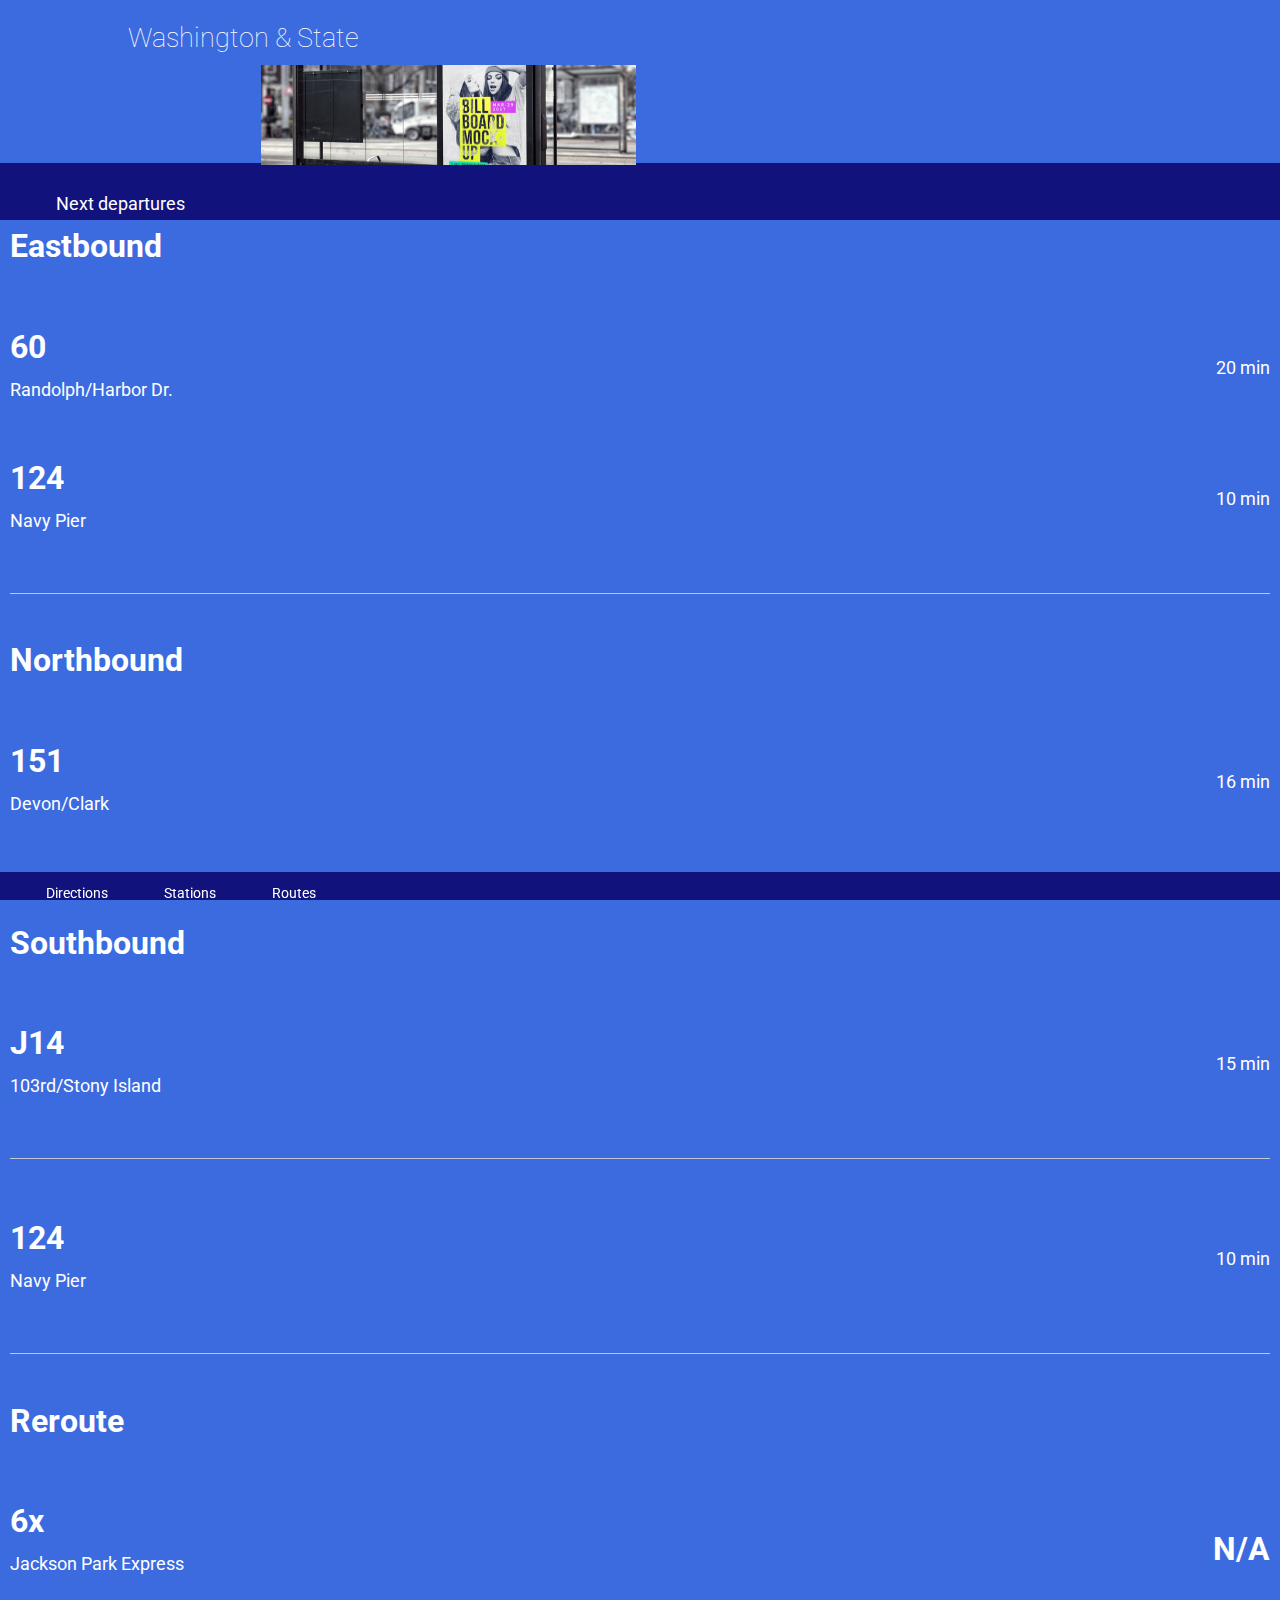
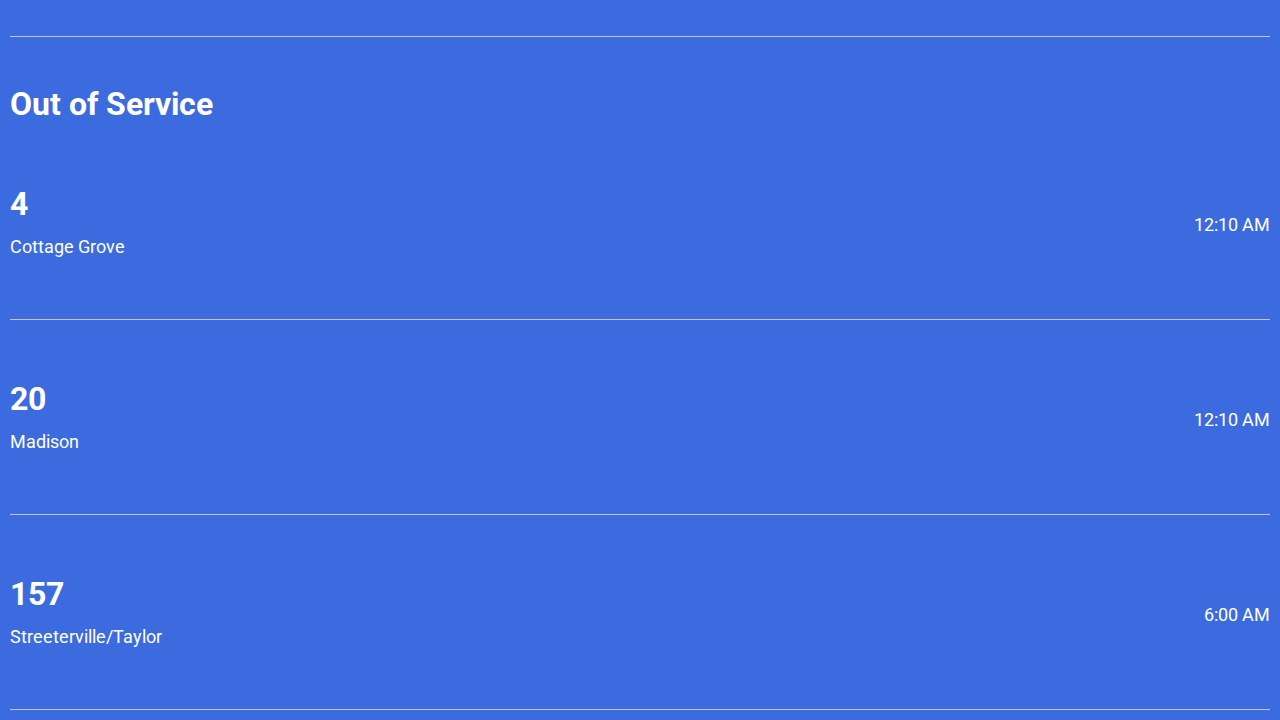
<file: index.html>
<!DOCTYPE html>
<html>
  <head>
    <meta charset="utf-8">
    <meta name="viewport" content="width=device-width, initial-scale=1.0">
    <meta name="apple-mobile-web-app-status-bar-style" content="default">
    <title></title>
    <link rel="stylesheet"type="text/css" href="css/reset.css">
    <link rel="stylesheet"type="text/css" href="css/style.css">
    <link href='//fonts.googleapis.com/css?family=Roboto' rel='stylesheet' type='text/css'>
    <link rel="stylesheet" href="https://use.fontawesome.com/releases/v5.2.0/css/all.css" integrity="sha384-hWVjflwFxL6sNzntih27bfxkr27PmbbK/iSvJ+a4+0owXq79v+lsFkW54bOGbiDQ" crossorigin="anonymous">
  </head>
  <body>
    <section class="container">
        <div class="arrow">
          <i class="fas fa-angle-left"></i>
        </div>
        <h1 class="bus-stop">Washington & State</h1>
        <div class="favorite-star">
          <i class="fa fa-star"></i>
        </div>
        <div class="options">
          <i class="fa fa-ellipsis-v"></i>
        </div>
      </div>
    </section>
    <div class="icon-bar">
      <a href="#"><i class="fa fa-compass"></i></a>
      <a class="active" href="#"><i class="fa fa-bus"></i></a>
      <a href="#"><i class="fa fa-directions"></i></a>
    </div>
    <div class="icon-labels">
      <p class="text">Directions</p>
      <p class="text">Stations</p>
      <p class="text">Routes</p>
    </div>
      <div class="image">
        <img src="images/free-bus-stop-mockup.png" width="375" height="100"></img>
      </div>
      <section class="container-two">
      <div class="departures">
        <p>Next departures</p>
      </div>
      <div class="map">
        <i class="fa fa-map"></i>
      </div>
    </section>
        <section class="bus-info">
            <h1>Eastbound</h1>
            <div class="content">
              <div class="bus-number">
                <h1>60</h1>
              <div class="destination">
        <h2>Randolph/Harbor Dr.</h2>
      </div>
        <div class="time">
        <h2>20 min</h2>
      </div>
      </div>
        <div class="content">
            <div class="bus-number">
          <h1>124</h1>
        </div>
          <div class="destination">
          <h2>Navy Pier</h2>
        </div>
            <div class="time">
          <h2>10 min</h2>
        </div>
        </div>
        <div class="route">
          <h1>Northbound</h1>
        </div>
        <div class="content">
            <div class="bus-number">
          <h1>151</h1>
        </div>
          <div class="destination">
          <h2>Devon/Clark</h2>
        </div>
            <div class="time">
          <h2>16 min</h2>
        </div>
        </div>
        <div class="route">
          <h1>Southbound</h1>
        </div>
        <div class="content">
            <div class="bus-number">
          <h1>J14</h1>
        </div>
          <div class="destination">
          <h2>103rd/Stony Island</h2>
        </div>
          <div class="time">
          <h2>15 min</h2>
        </div>
        </div>
        <div class="content">
            <div class="bus-number">
          <h1>124</h1>
        </div>
            <div class="destination">
          <h2>Navy Pier</h2>
        </div>
            <div class="time">
          <h2>10 min</h2>
        </div>
        </div>
        <div class="route">
          <h1>Reroute</h1>
        </div>
        <div class="content">
            <div class="bus-number">
          <h1>6x</h1>
        </div>
          <div class="destination">
          <h2>Jackson Park Express</h2>
        </div>
            <div class="time">
          <h1>N/A</h1>
        </div>
        </div>
        <div class="route">
          <h1>Out of Service</h1>
        </div>
        <div class="content">
            <div class="bus-number">
          <h1>4</h1>
        </div>
          <div class="destination">
          <h2>Cottage Grove</h2>
        </div>
            <div class="time">
          <h2>12:10 AM</h2>
        </div>
        </div>
        <div class="content">
            <div class="bus-number">
          <h1>20</h1>
        </div>
          <div class="destination">
          <h2>Madison</h2>
        </div>
            <div class="time">
          <h2>12:10 AM</h2>
        </div>
        </div>
            <div class="bus-number">
          <h1>157</h1>
        </div>
          <div class="destination">
          <h2>Streeterville/Taylor</h2>
        </div>
            <div class="time">
          <h2>6:00 AM</h2>
        </div>
      </section>
    </body>
    </html>
</file>
<file: css/style.css>
*,*:before, *:after {
  box-sizing: border-box;
}


body {
  background-color: #3C6BE0;
  color: white;
  font-family: Roboto, sans-serif;
  font-size: 18px;
}

.icon-bar {
  overflow: hidden;
  background-color: #12127C;
  position: fixed;
  bottom: 0;
  width: 100%;
  z-index: 999;
}

.icon-bar a {
  float: left;
  display: block;
  text-align: center;
  color: white;
  padding: 14px 16px;
  font-size: 20px;
  margin-left: 55px;
}


.icon-bar a.active {
  color: #8BB7ED;
}

.icon-labels {
  float: left;
  display: block;
  text-align: center;
  position: fixed;
  bottom: 0;
  z-index: 999;
}

.text {
  position: relative;
  float: left;
  padding-right: 56px;
  left: 46px;
  font-size: 14px;
}

.container {
  margin: 0 auto;
  width: 100%;
  padding: 30px;
}

.arrow {
  position: relative;
  float: left;
  right: 5%;
}

.favorite-star {
  position: relative;
  float: left;
  left: 15%;
}

.options {
  position: relative;
  float: left;
  left: 20%;
  top: 1.4px
}

.bus-info {
  width: 100%;
  padding: 10px;
}

.image {
  position: relative;
  margin: 0 auto;
  top: 5px;
}

.container-two {
  background-color: #12127C;
  width: 100%;
  padding: 2%;
}

.departures {
  float: left;
  padding-left: 2.5%;
  padding-top: 0.5%;
}

.map {
  padding-left: 90%;
  padding-top: 0.5%;
}

h1 {
  font-size: 1.8em;
  font-weight: 700;
  padding-bottom: 5px;
}


.bus-stop {
  position: relative;
  float: left;
  font-size: 1.5em;
  font-weight: 100;
  left: 8%;
  top: -5px;

}
.content {
  border-bottom: 0.5px solid #C4C4D3;
  width: 100%;
  padding-bottom: 5%;
}

.route {
  position: relative;
  padding-top: 4%;

}

.bus-number {
  position: relative;
  padding-top: 5%;

}

.destination {
  position: relative;
  padding-top: 1%;

}

.time {
  position: relative;
  float: right;
  bottom: 40px

}
</file>
